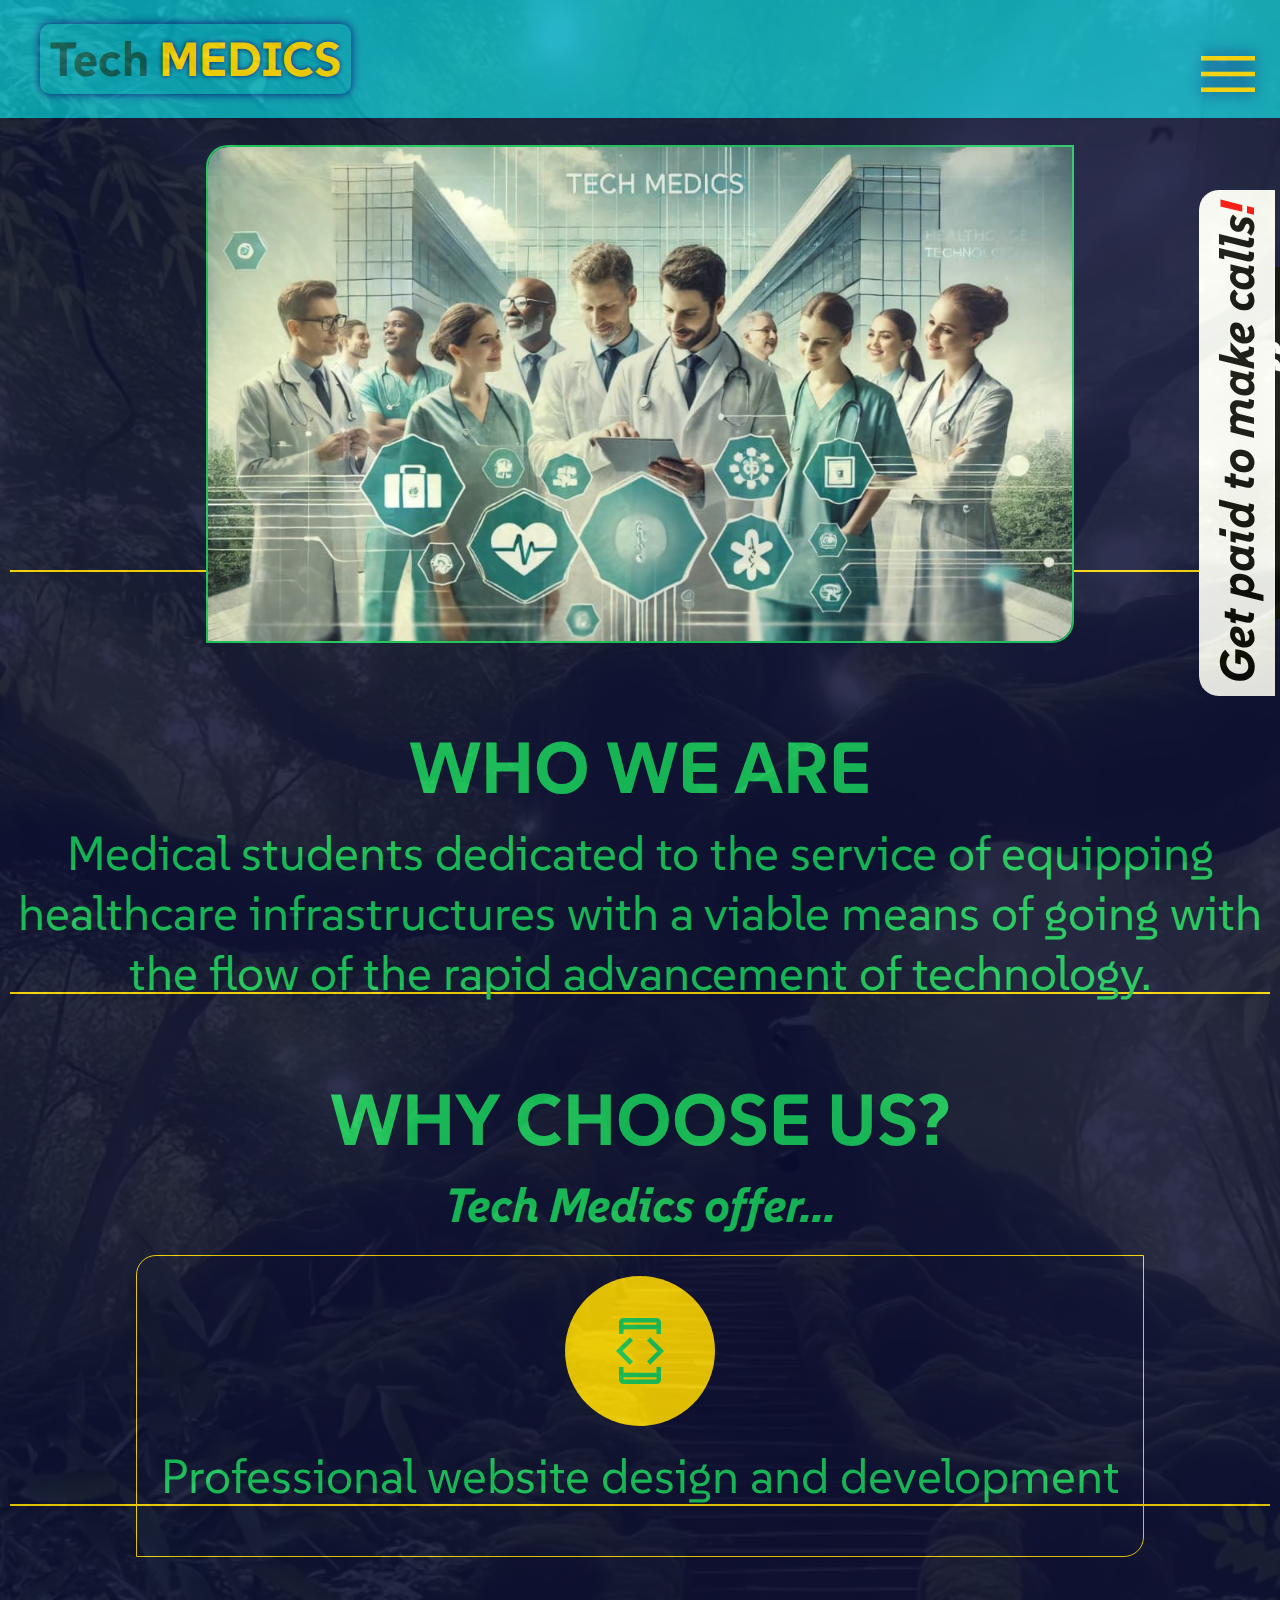
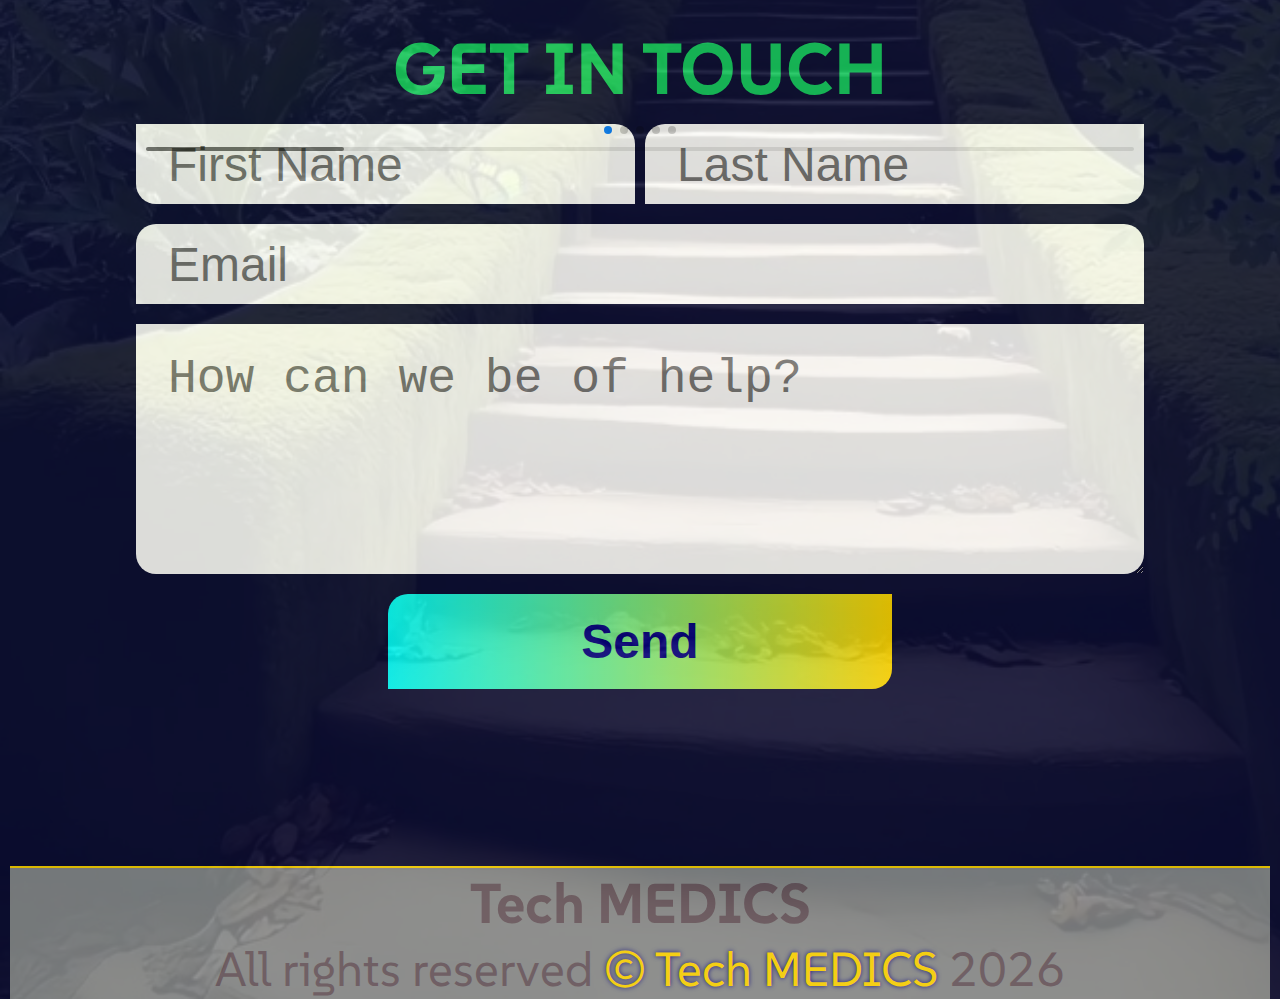
<file: index.html>
<!DOCTYPE html>
<html lang="en">
<head>
    <meta charset="UTF-8">
    <title>Page title</title>
    <link rel="stylesheet" href="styles.css">
    
    <!-- google fonts -->
    <link rel="preconnect" href="https://fonts.googleapis.com">
<link rel="preconnect" href="https://fonts.gstatic.com" crossorigin>
<link href="https://fonts.googleapis.com/css2?family=SUSE:wght@100..800&display=swap" rel="stylesheet">


<!-- icons -->
<link rel="stylesheet" href="https://fonts.googleapis.com/css2?family=Material+Symbols+Outlined:opsz,wght,FILL,GRAD@20..48,100..700,0..1,-50..200" />



<link
  rel="stylesheet"
  href="https://cdn.jsdelivr.net/npm/swiper@11/swiper-bundle.min.css"
/>
</head>
<body>
    
    <div class="page-container">
      <header>
       <a href="index.html">   
        <div>
            Tech <span>MEDICS</span>
        </div>
      </a>
        <div class="menu">
            <span class="material-symbols-outlined">
menu
</span>
        </div>
        
        
    </header>
    
    
      
            <a href="offer.html" class="offer">
               <i> Exclusive Offer<span>!</span> </i>
            </a>
            
            
            <a href="offer.html" class="offer1">
               <i> Get paid to make calls<span>!</span> </i>
            </a>
        
   
    <!-- navigation -->
    <nav class="nav">
            <ul>
                <li>
                    <a href="#"><span class="material-symbols-outlined">
home
</span><span>Home</span></a>
                </li>
                <li>
                    <a href="#about"><span class="material-symbols-outlined">
info
</span>About Us</a>
                </li>
                <li>
                    <a href="#services"><span class="material-symbols-outlined">
design_services
</span>Services</a>
                </li>
                <li>
                    <a href="#contact"><span class="material-symbols-outlined">
connect_without_contact
</span>Reach out</a>
                </li>
            </ul>
        </nav>
    
    <!-- home section -->
    <section id="home">
        <h1>Tech MEDICS</h1>
        <p>
            Bridging the gap between patients and healthcare providers
        </p>
        <div class="img">
            <img src="hero.jpg" alt="">
        </div>
    </section>
    
    <br><hr>
    
    
    <!-- about section -->
    <section id="about">
        <h2>WHO WE ARE</h2>
        <p>
            Medical students dedicated to the service of equipping healthcare infrastructures with a viable means of going with the flow of the  rapid advancement of technology.
        </p>
    </section>


<br><hr>



    <section id="services">
        
        <h2>WHY CHOOSE US?</h2>
        <h4><i>Tech Medics offer...</i></h4>
        <!-- Slider main container -->
<div class="swiper">
  <!-- Additional required wrapper -->
  <div class="swiper-wrapper">
    <!-- Slides -->
    <div class="swiper-slide">
       
         <div class="main">
             <div class="icon">
                    <span class="material-symbols-outlined">
developer_mode
</span>
         </div>
          <p>
                    Professional website design and development
          </p>
         </div>
           
    </div>
    
    <div class="swiper-slide">
       
                <div class="main">
                    <div class="icon">
                    <span class="material-symbols-outlined">
edit_note
</span>
                </div>
                <p>
                    Integrated booking system, blog page, patients resources, and form submissions
                </p>
                </div>
          
    </div>
    
    <div class="swiper-slide">
        
                <div class="main">
                   <div class="icon">
                    <span class="material-symbols-outlined">
engineering
</span>
                </div>
                <p>
                    Website maintenance and restructuring
                </p> 
                </div>
         
    </div>
    
    <div class="swiper-slide">
       
                <div class="main">
                    <div class="icon">
                    <span class="material-symbols-outlined">
family_star
</span>
                </div>
                <p>
                    Improved SEO(Search Engine Optimization) and ranking
                </p>
                </div>
          
    </div>
    
    <div class="swiper-slide">
     
               <div class="main">
                   <div class="icon">
                    <span class="material-symbols-outlined">
person_play
</span>
                </div>
                <p>
                    Seamless User interface
                </p>
               </div>
            
            
    </div>
    
  </div>
  <!-- If we need pagination -->
  <div class="swiper-pagination"></div>

  <!-- If we need navigation buttons -->
  <!--
  <div class="swiper-button-prev"></div>
  <div class="swiper-button-next"></div> -->

  <!-- If we need scrollbar -->
  <div class="swiper-scrollbar"></div>
</div>
    </section>
    
    
    
    
    
    <br><hr>
    
    <!-- contact section -->
    <section id="contact">
        <h2>GET IN TOUCH</h2>
        <form action="https://formsubmit.co/hafidhyusha001@gmail.com" method="POST">
            <div>
                <input name="name" type="text" placeholder="First Name" required>
                
                <input name="name" type="text" placeholder="Last Name" required>
            </div>
            
            <input name="email" class="email" type="email" placeholder="Email" required>
            
            <textarea name="message" type="text" placeholder="How can we be of help?" rows="15"></textarea>
            
            <input type="hidden" name="_autoresponse" value="Thanks for taking the time to send this message😇. We will get back to you in a moment.">
            
            <input type="hidden" name="_template" value="table">
            
            <button type="submit">
                  Send  
            </button>
        </form>
    </section>
    
    <br><hr>
    
    <!-- footer -->
    <footer>
        <h3>Tech MEDICS</h3>
        <p class="copy">
            All rights reserved <span>&copy; Tech MEDICS</span> <span class="year"></span>
        </p>
    </footer>
    </div>
    
    
      <script src="https://cdn.jsdelivr.net/npm/swiper@11/swiper-bundle.min.js"></script>
    <script src="scripts.js"></script>
  
</body>
</html>
</file>
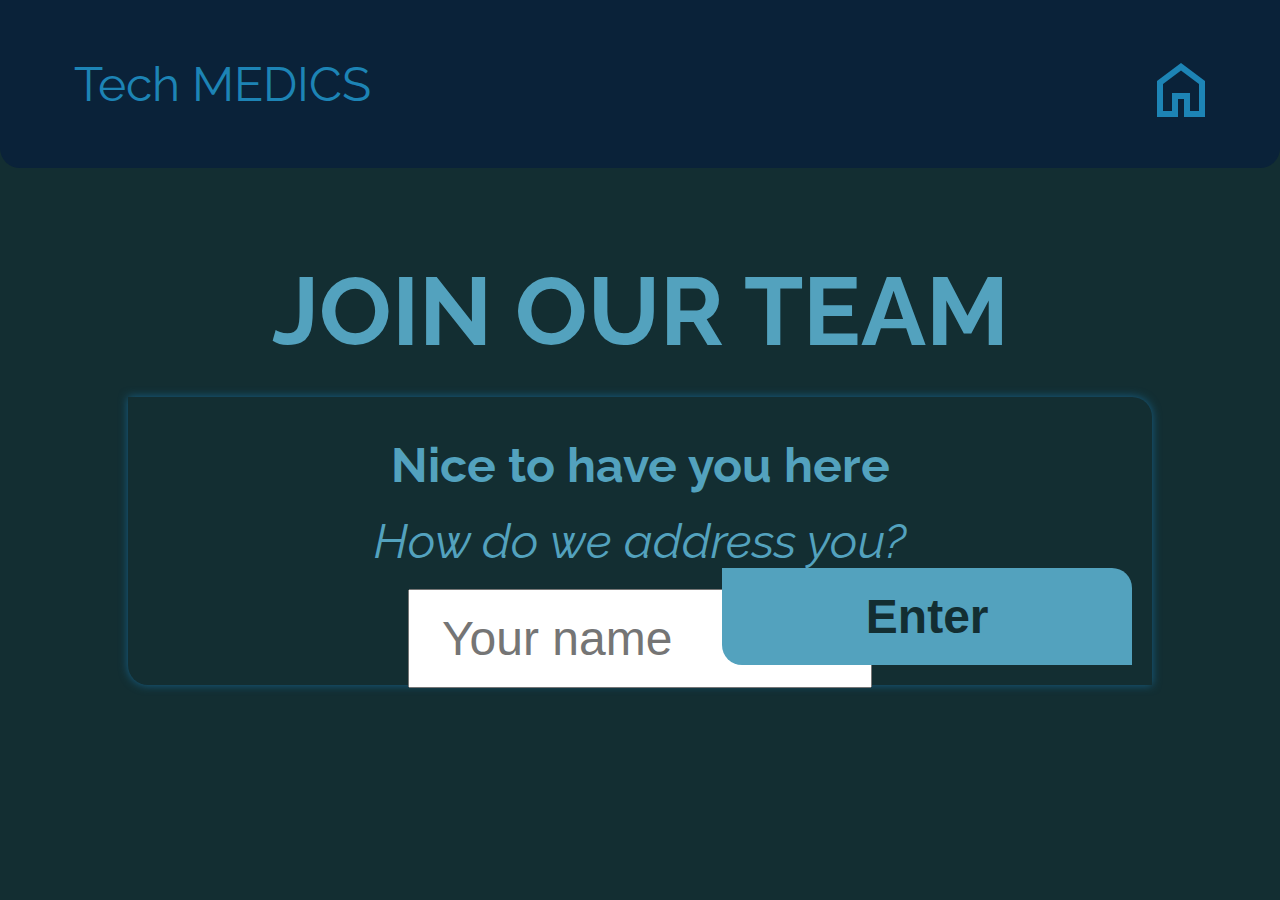
<file: offer.html>
<!DOCTYPE html>
<html lang="en">
<head>
    <meta charset="UTF-8">
    <title>Page title</title>
   <!--<link rel="stylesheet" href="styles.css"> -->
    <link rel="stylesheet" href="offer.css">
    
    <link rel="stylesheet" href="https://fonts.googleapis.com/css2?family=Material+Symbols+Outlined:opsz,wght,FILL,GRAD@20..48,100..700,0..1,-50..200" />
    
    <link rel="preconnect" href="https://fonts.googleapis.com">
<link rel="preconnect" href="https://fonts.gstatic.com" crossorigin>
<link href="https://fonts.googleapis.com/css2?family=Raleway:ital,wght@0,100..900;1,100..900&display=swap" rel="stylesheet">


<link
  rel="stylesheet"
  href="https://cdn.jsdelivr.net/npm/swiper@11/swiper-bundle.min.css"
/>

</head>
<body>
        <header>
            
        <div>
           <a href="index.html">
            Tech <span>MEDICS</span>
           </a>
        </div>
        
        <div class="menu">
            <a href="index.html"><span class="material-symbols-outlined">
home
</span></a>
        </div>   
    </header>
    
    
    <main class="js-brief">
        <h1>JOIN OUR TEAM</h1>
        
        <div class="intro">
            <span>Nice to have you here</span>
            <i>How do we address you?</i>
                <input class="js-input" type="text" placeholder="Your name"</input>
                <button class="js-entry">Enter</button>
        </div>
        
        
  </main>     
        
        <!-- Slider main container -->
<div class="container">
    <div class="swiper">
  <!-- Additional required wrapper -->
  <div class="swiper-wrapper">
    <!-- Slides -->
    
    
    <div class="swiper-slide">
      <div>
       <h2>
        Hi there, <span class="name"></span>
       </h2>
       
       <p>
           Here's what you have to do to start getting paid just for making calls.
       </p>
       
       <p>
           Put your communication skills to the test by serving as <b>Tech MEDICS'</b> outreach personnel.
       </p>
       
       <span class="swipe"><i>swipe right ➡️</i></span>
     </div>
    </div>
    
    <div class="swiper-slide">
        <div>
            <p>
            Your job as <b>Tech MEDICS'</b> outreach personnel will be to get in touch with potential clients and get paid per deal closed.
        </p>
        <span class="swipe"><i>swipe right ➡️</i></span>
        </div>
    </div>
    
    <div class="swiper-slide">
     <div>
      <p>
       You, <span class="name"></span> have the potential of receiving payments of as much as <b>N50,000</b>
      </p>
      <p>
          That's because <b>20%</b> of the contract pay will be your fee.
      </p>
      
      <span class="swipe"><i>swipe right ➡️</i></span>
     </div>
    </div>
    
    <div class="swiper-slide">
      <div>
        <h4><i>For instance...</i></h4>
        <p>
            A client offers to pay <b>N250,000</b> for a contract signed, you <span class="name"></span> will receive a sum of <b>N50,000</b> for getting us the deal.
        </p>
        
        <p>
            In other words, <b>50K</b> for making the calls.
        </p>
        
        <span class="swipe"><i>swipe right ➡️</i></span>
     </div>
    </div>
    
    <div class="swiper-slide">
       <div>
        <p class="final">
            <b>
                If you believe you have what it takes,<br> reach out to us and get your first gig <br> <i>ASAP!</i>
            </b>
        </p>
        <p>
            <i>
                we have limited slots...
            </i>
        </p>
        
        <a class="final-link" href="https://wa.link/0umjvk">
            Apply
        </a>
      </div>
    </div>
    ...
  </div>
  <!-- If we need pagination -->
  <div class="swiper-pagination"></div>

  <!-- If we need navigation buttons -->
 <!-- <div class="swiper-button-prev">
  
  </div>
  <div class="swiper-button-next"></div> -->

  <!-- If we need scrollbar -->
  <div class="swiper-scrollbar"></div>
</div>
   
</div>
    
    <script src="https://cdn.jsdelivr.net/npm/swiper@11/swiper-bundle.min.js"></script>
    <script src="switch.js"></script>
    
</body>
</html>
</file>
<file: styles.css>
* {
    margin: 0;
    padding: 0;
    box-sizing: border-box;
    scroll-behavior: smooth;
}


:root {
   --main-bg-color: #0A0C35;
   --secondary-bg-color: #01A7C2;
   --secondary-color: ;
   --main-color: #14CC60;
}

body {
    background: url(background.jpg);
    background-repeat: no repeat;
    background-size: cover;
    font-size: 3rem;
    font-family: suse;
    color: var(--main-color);
    width: 100vw;
}

.page-container {
    background-color: var(--main-bg-color);
    opacity: 0.85;
    min-height: 100dvh;
    width: 100%;
    padding: 60px 10px 0;
    
}

hr {
    border: 1px solid gold;
}

header {
    display: flex;
    font-weight: bold;    
    justify-content: space-between;
    align-items: center;
    width: 100%;
    padding: 24px 40px;
    position: fixed;
    top: 0;
    left: 0;
    background-color: var(--secondary-bg-color);
    z-index: 5;
}

header a {
   text-decoration: none;
   background-color: transparent;
}

header .menu {
    transform: scale(3, 3);
    
}


.material-symbols-outlined {
  font-variation-settings:
  'FILL' 0,
  'wght' 400,
  'GRAD' 0,
  'opsz' 48
}


header .first-line {
    
}

header div:first-child {
   box-shadow: 0 0 10px navy;
   border-radius: 10px;
   padding: 5px 10px;
   color: #085959;
}

header span {
    color: gold;
    text-shadow: 0 0 5px navy;
}


 nav {
    background-color: rgba(0, 0, 240, 0.4);
    opacity: 1;
    width: 400px;
    height: 100vh;
    display: none;
    position: fixed;
    left: 0;
    top: 0;
    bottom: 0;
    flex-direction: column;
    row-gap: 25px;
    justify-content: space-between;
    align-items: center;
    
    transform-origin: left;
    z-index: 5;
}

.nav-display {
    animation: expand 1s forwards normal ease
}

@keyframes expand {
    0% {
        transform: scaleX(1);
    }
    50% {
        transform: scaleX(1.2);
    }
    100% {
        transform: scaleX(1);
    }
}

nav ul {
    display: flex;
    flex-direction: column;
    width: 100%;
}

nav li span:first-child {
    transform: scale(3, 3);
    padding-right: 20px;
    padding-left: 10px;
}

nav ul li {
    list-style-type: none;
    text-align: center;
    vertical-align: middle;
    
    display: block;
    width: 100%;
    border-bottom: 2px solid teal;
}

nav a:first-child {
    padding-top: 100px;
}

li a {
    text-decoration: none;
    display: flex;
    
    

    padding-left: 50px;
    align-items: center;
}


a {
    color: teal;
    background-color: navy;
    
}

a:active {
    color: navy;
    background-color: aqua;
   
}


/* all sections */
section {
    text-align: center;
    padding: 80px 0;
    height: 50dvh;
}


/* home section */
#home {
    text-align: center;
    display: flex;
    flex-direction: column;
    justify-content: center;
    align-items: center;
}

#home img {
    width: 80%;
    height: auto;
    border-radius: 20px 0 20px 0;
    outline: 2px double var(--main-color);
    margin-top: 50px;
}


#about {
    height: 40dvh;
    padding-top: 150px;
}


.swiper {
  width: 80%;
  height: 500px;
  margin-top: 20px;
}


/* services section */


.swiper-slide .main{
    display: flex;
    flex-direction: column;
    align-items: center;
    justify-content: center;
    border: 1px solid gold;
    border-radius: 20px 0 20px 0;
    padding: 20px 0 50px 0;
    text-align: center;
}

.main .icon {
    
    padding: 10px;
    display: flex;
    align-items: center;
    justify-content: center;
    background-color: gold;
    width: 150px;
    height: 150px;
    border-radius: 75px;
    margin-bottom: 20px;
}

.main .icon span {
    transform: scale(3, 3);
}


/* contact section */

#contact {
    height: 100dvh;
    display: flex;
    flex-direction: column;
    align-items: center;
    justify-content: center;
}

h2 {
    color: var(--secondary-color);
    margin-bottom: 10px;
}
form {
    width: 80%;
    
    display: flex;
    flex-direction: column;
    row-gap: 20px;
    align-items: center;
    justify-content: center;
}

form div {
    display: flex;
    justify-content: space-between;
    column-gap: 10px;
}

form div input {
    width: 90%;
}

form div input:first-child {
    border-radius: 0 20px 0 20px;
}

form input,
form textarea {
    padding: 28px 32px;
    border-radius: 20px 0 20px 0;
    border: none;
    width: 100%;
    height: 80px;
    font-size: inherit;
}

form placeholder {
    font-size: 2.5rem;
}


form .email {
    border-radius: 20px 20px 0 0;
}

form textarea {
    border-radius: 0 0 20px 20px;
    height: 250px;
}

form button {
    padding: 20px 20px;
    border: none;
    background: linear-gradient(to left, gold, aqua);
    color: navy; 
    width: 50%;
    border-radius: 20px 0 20px 0;
    font-weight: bold;
    font-size: inherit;
}

form button:active {
       background: linear-gradient(to right, gold, aqua);
}


/* footer */
footer {
    display: flex;
    flex-direction: column;
    align-items: center;
    background-color: #878C8F;
    color: #655560;
}

footer span:first-child {
    color: gold;
    text-shadow: 0 0 5px navy;
}

.offer {
    display: block;
    background-color: black;
    color: white;
    font-weight: bold;
    text-decoration: none;
    padding: 8px 12px;
    border-radius: 20px 20px 0 0;
    position: fixed;
    top: 45%;
    right: 0;
    transform: translateX(150px) rotate(-90deg);
    animation: attract 3s infinite ease normal;
}



@keyframes attract {
    0% {
        
        transform: scaleY(1) translateX(150px) rotate(-90deg);
    }
    50% {
        transform: scaleY(1.2) translateX(150px) rotate(-90deg);
    }
    100% {
        tranform: scaleY(1) translateX(150px) rotate(-90deg);
    }
}


.offer i span,
.offer1 i span {
    color: red;
}

.offer1 {
    background-color: white;
    color: black;
    font-weight: bold;
    text-decoration: none;
    padding: 8px 12px;
    border-radius: 20px 20px 0 0;
    position: fixed;
    top: 45%;
    right: 0;
    transform: translateX(210px) rotate(-90deg);
    animation: attract1 3s infinite normal ease;
}


@keyframes attract1 {
    0% {
        
        transform: scaleY(1) translateX(210px) rotate(-90deg);
    }
    50% {
        transform: scaleY(1.2) translateX(210px) rotate(-90deg);
    }
    100% {
        tranform: scaleY(1) translateX(210px) rotate(-90deg);
    }
}
</file>
<file: offer.css>
* {
    margin: 0;
    padding: 0;
    box-sizing: border-box;
    
}

:root {
    --main-bg-color: #132E32;
    --secondary-bg-color: #0A2239;
    --tertiary-color: #176087;
    --secondary-color: #1D84B5;
    --main-color: #53A2BE;
}

body {
    background-color: var(--main-bg-color);
    color: var(--main-color);
    font-size: 3rem;
    padding-top: 60px;
    height: 100vh;
    font-family: "Raleway", sans-serif;
    width: 100%;
    display: flex;
    justify-content: center;
   
}


header {
    position: fixed;
    top: 0;
    left: 0;
    right: 0;
    display: flex;
    justify-content: space-between;
    align-items: center;
    background-color: var(--secondary-bg-color);
    padding: 36px 42px;
    color: var(--secondary-color);
    border-radius: 0 0 20px 20px;
    z-index: 1;
}

header div:first-child {
    
    padding: 20px 32px;
    animation: shadow infinite 3s normal ease;
}

@keyframes shadow {
    50% {
        box-shadow: 0 0 10px var(--secondary-color);
    }
}

header a {
   text-decoration: none;
   color: var(--secondary-color);
}

header a:active {
    color: var(--secondary-bg-color);
}

header .menu {
    transform: scale(3, 3) translate(-15px, -3px);
    
}

main {
    margin-top: 230px;
    width: 80%;
    height: 40vh;
    display: flex;
    flex-direction: column;
    align-items: center;
    justify-content: center;
    text-align: center;
}

.intro {
    margin-top: 30px;
    width: 100%;
    min-height: 32vh;
    display: flex;
    flex-direction: column;
    row-gap: 20px;
    align-items: center;
    padding: 40px 48px;
    border-radius: 0 20px 0 20px;
    box-shadow: 0 0 10px var(--tertiary-color);
    position: relative;
}


.intro input {
    padding: 20px 32px;
    width: 50%;
    font-size: inherit;
    animation: radius 4s infinite normal ease-in-out;
    margin-bottom: 25px;
}

.intro input placeholder {
    font-size: 2.5rem;
}



@keyframes radius {
    0% {
      border-radius: 20px;
    }
    25% {
        border-radius: 0 20px 20px 20px;
    }
    50% {
        border-radius:  20px 0 20px 20px;
    }
    75% {
        border-radius: 20px 20px 0 20px;
    }
    100% {
        border-radius: 20px 20px 20px 0;
    }
   
}

.intro span {
    font-weight: bold;
    font-size: 1em;
    letter-spacing: 1.1;
}

.intro button {
    width: 40%;
    padding: 20px 32px;
    border-radius: 0 20px 0 20px;
    position: absolute;
    right: 20px;
    bottom: 20px;
    background-color: var(--main-color);
    color: var(--main-bg-color);
    border: 1px solid transparent;
    font-weight: bold;
    font-size: inherit;
}

.intro button:active {
    background-color: var(--tertiary-color)
}


.first {
    display: flex;
    flex-direction: column;
    row-gap: 10px;
    padding: 12px 16px 60px;
    box-shadow: 0 0 10px var(--secondary-bg-color);
    border-radius: 0 20px 0 20px;
    width: 80%;
    position: relative;
    
}

.first button {
    width: 40%;
    padding: 8px 12px;
    border-radius: 0 20px 0 20px;
    position: absolute;
    right: 10px;
    bottom: 10px;
    background-color: var(--main-color);
    color: var(--main-bg-color);
    border: 1px solid transparent;
    font-weight: bold;
}

.first button:active {
    background-color: var(--tertiary-color)
}


.container {
    display: none;
    width: 80%;
    height: 40dvh;
}

.swiper {
    
    margin-top: 250px;
    width: 80%;
    height: 100%;
    position: relative;
}

.swiper-slide div {
    display: flex;
    flex-direction: column;
    justify-content: center;
    align-items: center;
    text-align: center;
    
}

.swiper .swipe {
    color: var(--secondary-color);
    position: absolute;
    right: 20px;
    bottom: 30px;
}

.swiper-slide p {
    margin: 10px 0;
}

.name {
    color: var(--main-color);
    text-shadow: 0 0 3px gold;
}

.final {
    position: relative;
    padding-top: 100px;
    line-height: 1.1;
}

.final i {
    color: red;
}

.final-link {
    text-decoration: none;
    padding: 12px 20px;
    background-color: var(--tertiary-color);
    color: var(--secondary-bg-color);
    border-radius: 0 20px 0 20px;
    position: absolute;
    bottom: 45px;
    right: 25px;
    animation: float 3s infinite ease normal;
}

@keyframes float {
    0% {
        transform: scale(1, 1);
    }
    50% {
        transform: scale(1.2, 1.2);
        box-shadow: 0 0 10px gold;
         color: var(--tertiary-color);
    background-color: var(--secondary-bg-color);
    }
    100% {
        transform: scale(1, 1);
    }
}

.final-link:active {
    color: var(--tertiary-color);
    background-color: var(--secondary-bg-color);
}
</file>
